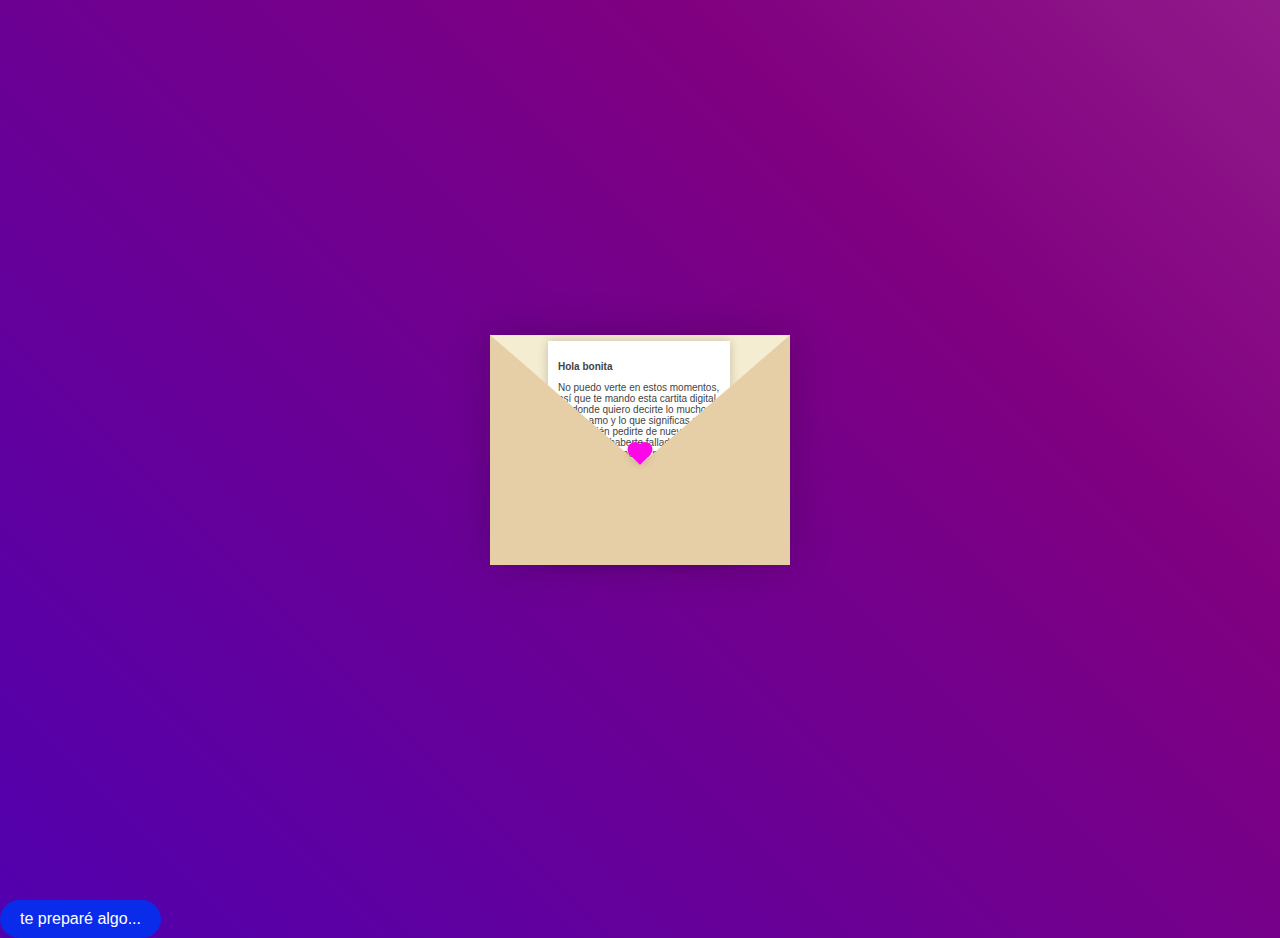
<file: DMN/index.html>
<!DOCTYPE html>
<html lang="en">
<head>
    <meta charset="UTF-8">
    <meta name="viewport" content="width=device-width, initial-scale=1.0">
    <title>Lili</title>
    <link rel="stylesheet" href="style.css">
    <link rel="icon" href="img/icon.png" type="image/x-icon">
</head>
<body>
    <section>
        <div class="container">
            <div class="envelope-wrapper">
                <div class="envelope">
                    <div class="letter">
                        <div class="text">
                            <strong>Hola bonita</strong>
                            <p>No puedo verte en estos momentos, así que te mando esta
                                cartita digital en donde quiero decirte lo mucho que te 
                                amo y lo que significas para mi, también pedirte de nuevo
                                perdón por haberte fallado)):                 
                                te amo Lili, significas mucho para mi.
                            </p>
                        </div>
                    </div>
                </div>
                <div class="heart"></div>
            </div>
        </div>
    </section>
    <div class="button"></div>
        <button class="botones">
            <a href="main.html" style="color: #fff;">te preparé algo...</a>
        </button>
    </div>
    </section>
    <script>
        const envelope= document.querySelector('.envelope-wrapper');
        envelope.addEventListener('click', () => {
            envelope.classList.toggle('flap');
        });
    </script>
</body>
</html>
</file>
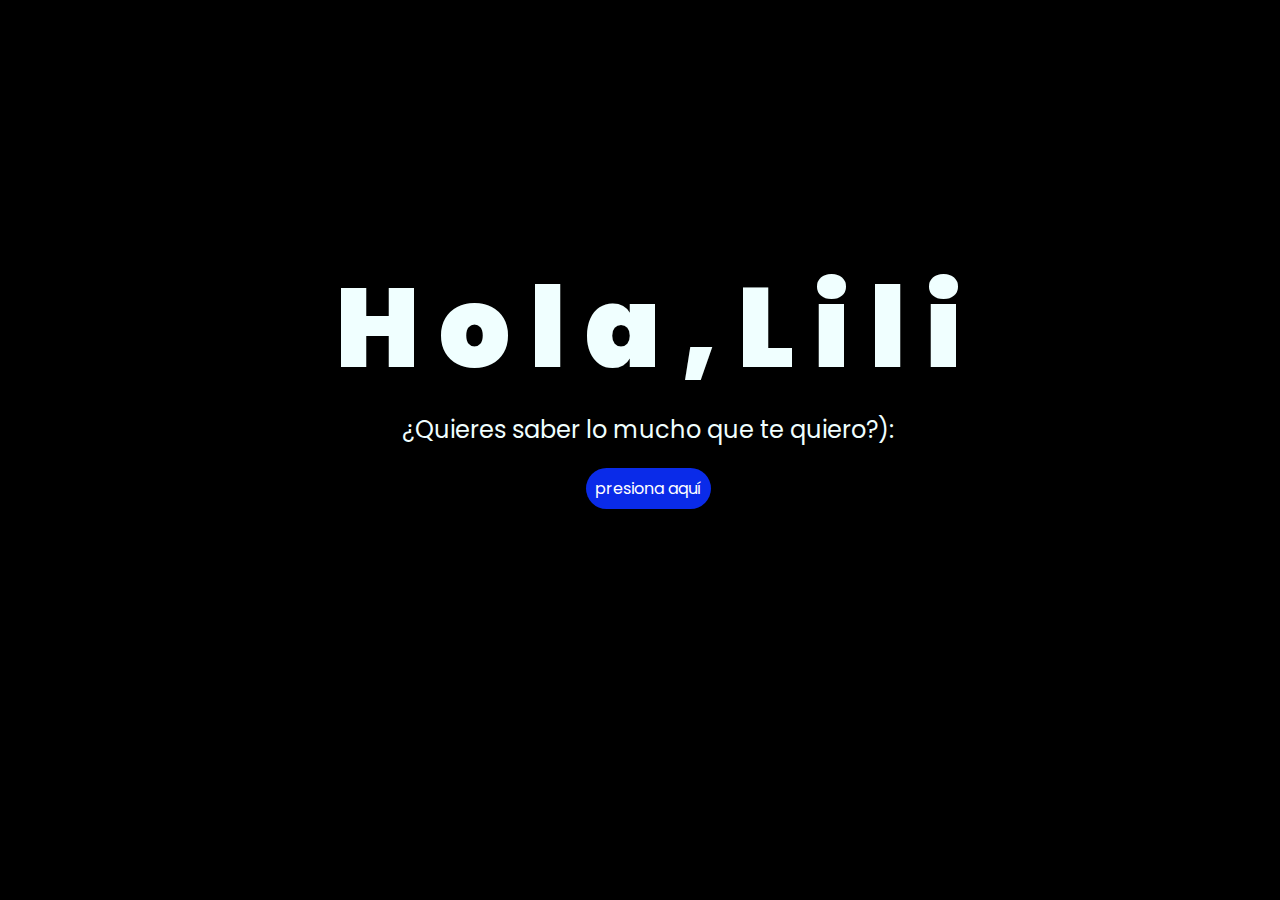
<file: DMN/main.html>
<!DOCTYPE html>
<html lang="es">

<head>
    <meta charset="UTF-8">
    <meta http-equiv="X-UA-Compatible" content="IE=edge">
    <meta name="viewport" content="width=device-width, initial-scale=1.0">
    <link rel="stylesheet" href="css/style.css">
    <link rel="icon" href="img/icon.png" type="image/x-icon">
    <title>Te amo</title>
</head>

<body>
    <div class="greetings">
        <span>H</span>
        <span>o</span>
        <span>l</span>
        <span>a</span>
        <span>,</span>
        <span>L</span>
        <span>i</span>
        <span>l</span>
        <span>i</span>
    </div>
    <div class="description">
        <span>¿Quieres saber lo mucho que te quiero?):</span>
    </div>
    <div class="button">
        <button class="botones">
            <a href="flower.html" style="color: #fff;">presiona aquí</a>
        </button>
    </div>
</body>

</html>
</file>
<file: DMN/style.css>
:root{
    --primary: #fff;
    --bg-color: rgb(77, 16, 126);
    --bg-envelope-color: #f5edd1;
    --envelope-tab: #ecdeb8;
    --enveloper-cover: #e6cfa7;
    --shadow-color: rgba(0,0,0,0.2);
    --txt-color: #444;
    --heart-color: rgb(252,8,231);
}
body{
    margin: 0;
    padding: 0;
    box-sizing: border-box;
    background: linear-gradient(45deg, blue, purple, pink);
    background-size: 400% 400%;
    display: block;
}

.container{
    height: 100vh;
    display: grid;
    place-items: center;
}
.container > .envelope-wrapper{
    background: var(--bg-envelope-color);
    box-shadow: 0 0 40px var(--shadow-color); 
}
.container > .envelope-wrapper > .envelope{
    position: relative;
    width: 300px;
    height: 230px;
}
.container > .envelope-wrapper > .envelope::before{
    content: '';
    position: absolute;
    z-index: 2;
    border-top: 130px solid transparent;
    border-right: 150px solid transparent;
    border-left: 150px solid transparent;
    top: 0;
    transform-origin: top;
    transition: all 0.5s ease-in-out 0.7s;
}
.container > .envelope-wrapper > .envelope::after{
    content: '';
    position: absolute;
    z-index: 2;
    border-top: 130px solid transparent;
    border-right: 150px solid var(--enveloper-cover);
    border-left: 150px solid var(--enveloper-cover);
    border-bottom: 100px solid var(--enveloper-cover);
    bottom: 0;
}
.letter{
    position: absolute;
    right: 20%;
    bottom: 0;
    width: 54%;
    height: 80%;
    background: var(--primary);
    transition: all 1s ease-in-out;
    padding: 20px 10px;
    box-shadow: 0 0 10px var(--shadow-color);
}
.letter > .text{
    font-family: 'Gill Sans', 'Gill Sans MT', Calibri, 'Trebuchet MS', sans-serif;
    font-size: 10px;
    color: var(--txt-color);
    text-align: left;
}
.heart{
    position: absolute;
    top: 50%;
    left: 50%;
    width: 15px;
    height: 15px;
    background: var(--heart-color);
    z-index: 4;
    transform: translate(-50%, -20%) rotate(45deg);
    transition: transform 0.5s ease-in-out 1s;
    box-shadow: 0 0 10px var(--shadow-color);
    cursor: pointer;
}
.heart::before, .heart::after{
    content: '';
    position: absolute;
    width: 15px;
    height: 15px;
    background: var(--heart-color);
    border-radius: 50%;
}
.heart::before{
    top: -7.5px;
}
.heart::after{
    right: 7.5px;
}
.flap > .envelope::before{
    z-index: 0;
    transform: rotateX(180deg);
}
.flap > .envelope .letter{
    bottom: 100px;
    transform: scale(1.5);
    transition-delay: 1s;
}
.flap > .heart{
    transform: rotate(90deg);
    transition-delay: 0.4s;
}
.botones{
    padding: 10px 20px;
    background-color: #0a2be9;
    color: white;
    border-radius: 50px;
    border: none;
    cursor: pointer;
    font-size: 16px;
}

.botones a{
    color: white;
    text-decoration: none;
}
.botones:hover {
    background-color: rgb(50, 194, 194); /* Efecto hover para el botón */
}

.botones a:focus{
    background-color: rgb(50, 194, 194);
}
.button a{
    display: flex;
    justify-content: center;  /* Esto asegura que el botón esté centrado horizontalmente */
    margin-top: 20px;         /* Añadir espacio entre la sección y el botón */
    width: 100%;  
}
</file>
<file: DMN/css/style.css>
@import url('https://fonts.googleapis.com/css2?family=Poppins:ital,wght@0,500;1,900&display=swap');
*{
    font-family: 'Poppins',cursive;
}
body{
    color: azure;
    width: 100%;
    height: 82vh;
    display: flex;
    flex-direction: column;
    align-items: center;
    justify-content: center;
    background-color: black;
    /* padding-top: -30; */
}

.botones{
    padding: 9px;
    border-radius: 80px;
    background-color: transparent;
    border: none;
}

.botones a{
    background-color: #0a2be9;
    padding: 9px;
    border-radius: 80px;
    -webkit-border-radius: 80px;
    -moz-border-radius: 80px;
    -ms-border-radius: 80px;
    -o-border-radius: 80px;

}

.botones a:focus{
    background-color: rgb(50, 194, 194);
}

.greetings{
    font-size: 7rem;
    font-weight: 900;
}
.greetings > span{
    animation: glow 2.5s ease-in-out infinite;
}
@keyframes glow{
    0%, 100%{
        color: #fff;
        text-shadow: 0 0 12px #39c6d6, 0 0 50px #39c6d6, 0 0 100px #39c6d6;
    }
    10%, 90%{
        color: #111;
        text-shadow: none;
    }
}
.greetings > span:nth-child(2){
    animation-delay: .2s ;
}
.greetings > span:nth-child(3){
    animation-delay: .4s ;
}
.greetings > span:nth-child(4){
    animation-delay: .6s;
}
.greetings > span:nth-child(5){
    animation-delay: .8s;
}
.greetings > span:nth-child(6){
    animation-delay: 1s;
}

.description{
    font-size: 1.5rem;
    margin-bottom: 20px;
}

.button a{
    text-decoration: none;
    font-size: 1rem;
    color: #111;
}

@media screen and (max-width:574px){
    .greetings{
        display: block;
        font-size: 4rem;
        font-weight: 800;
        text-align: center;
    }
    .description{
        font-size: 2rem;
    }
    
    .button a{
        font-size: 1rem;
    }
}
</file>
